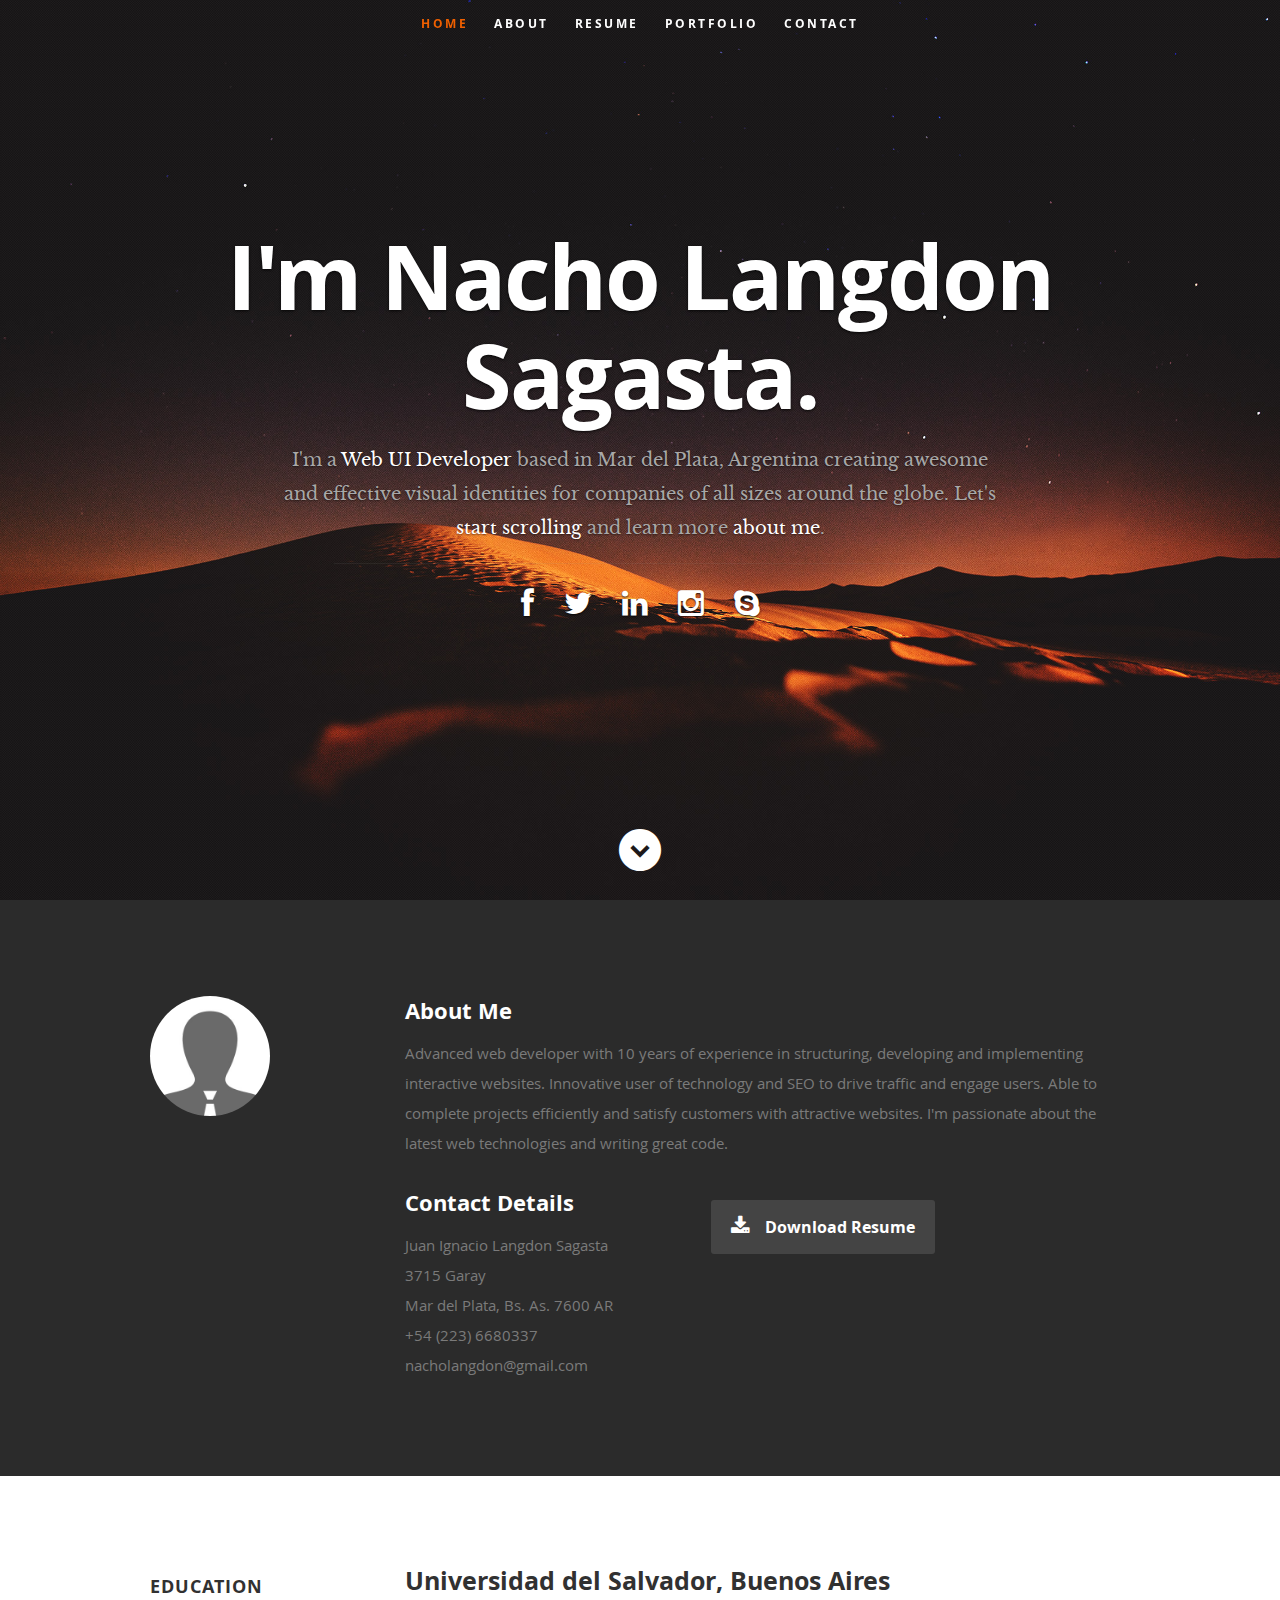
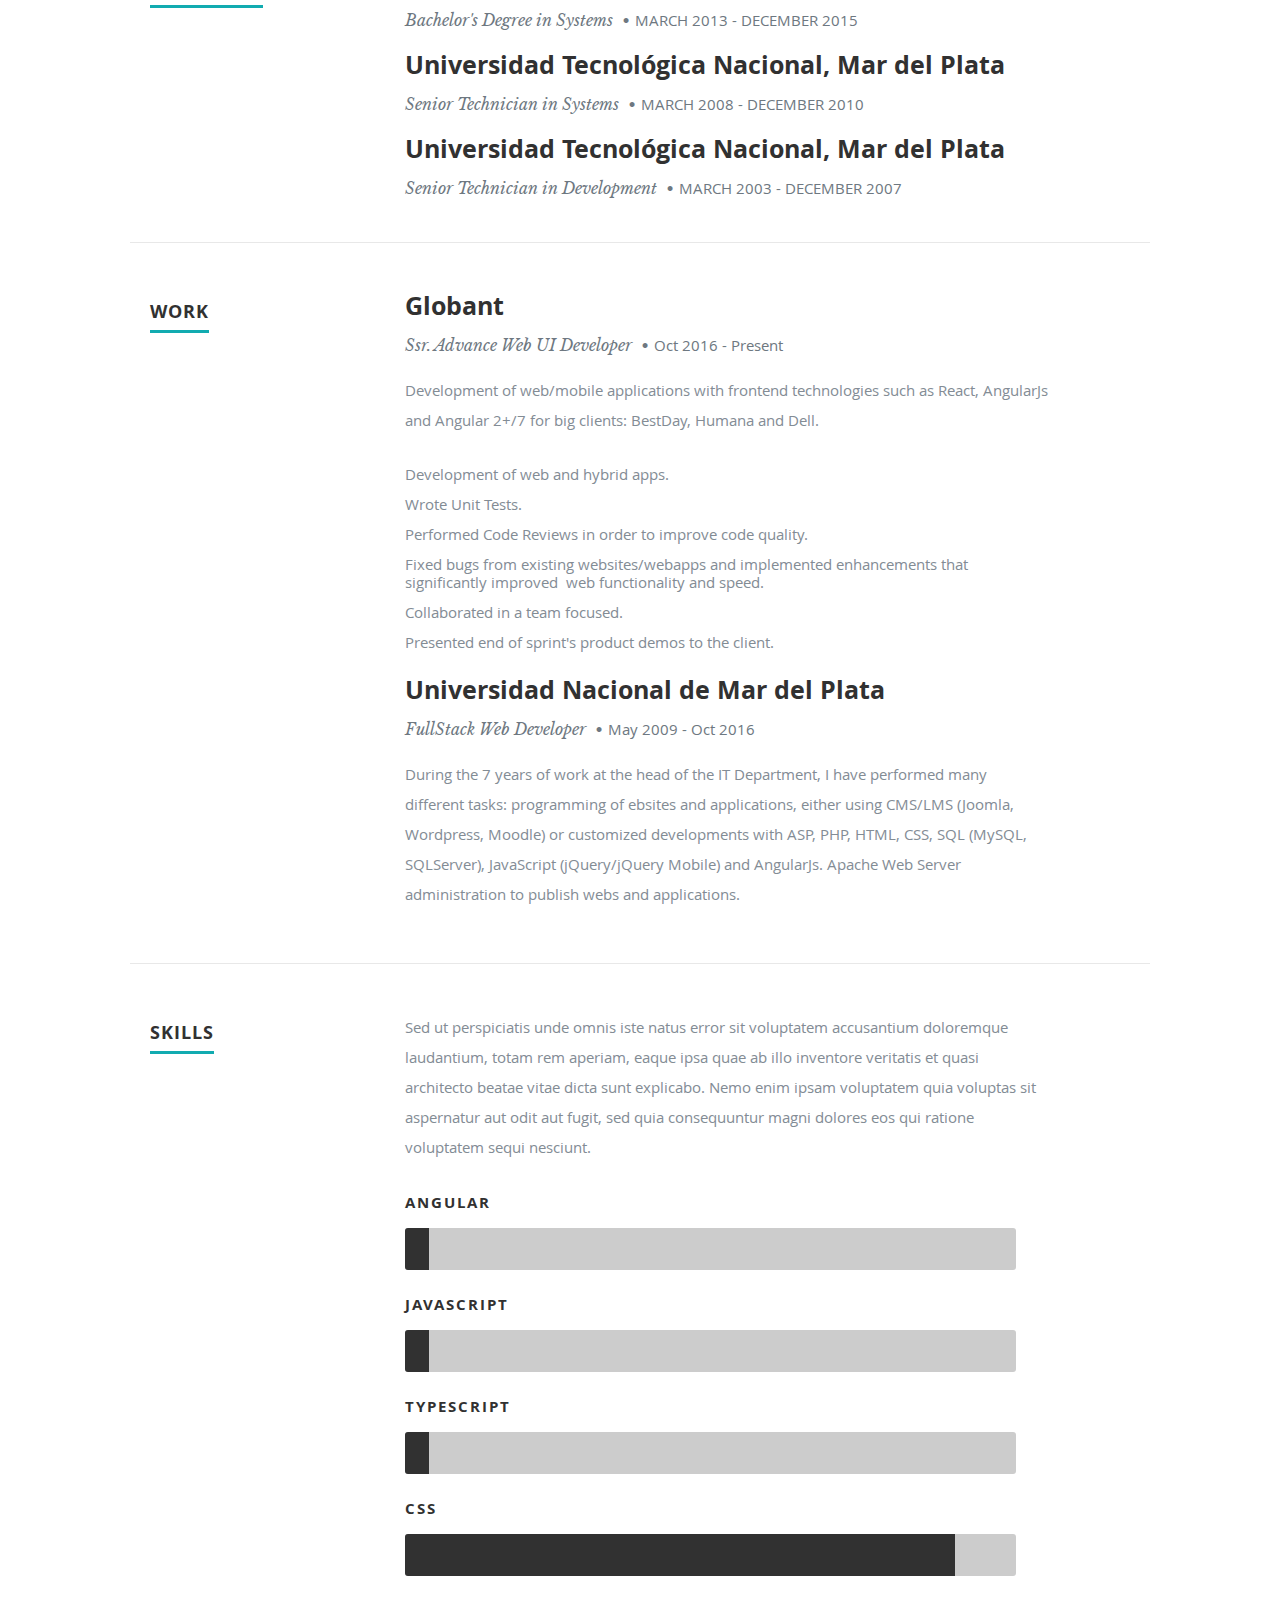
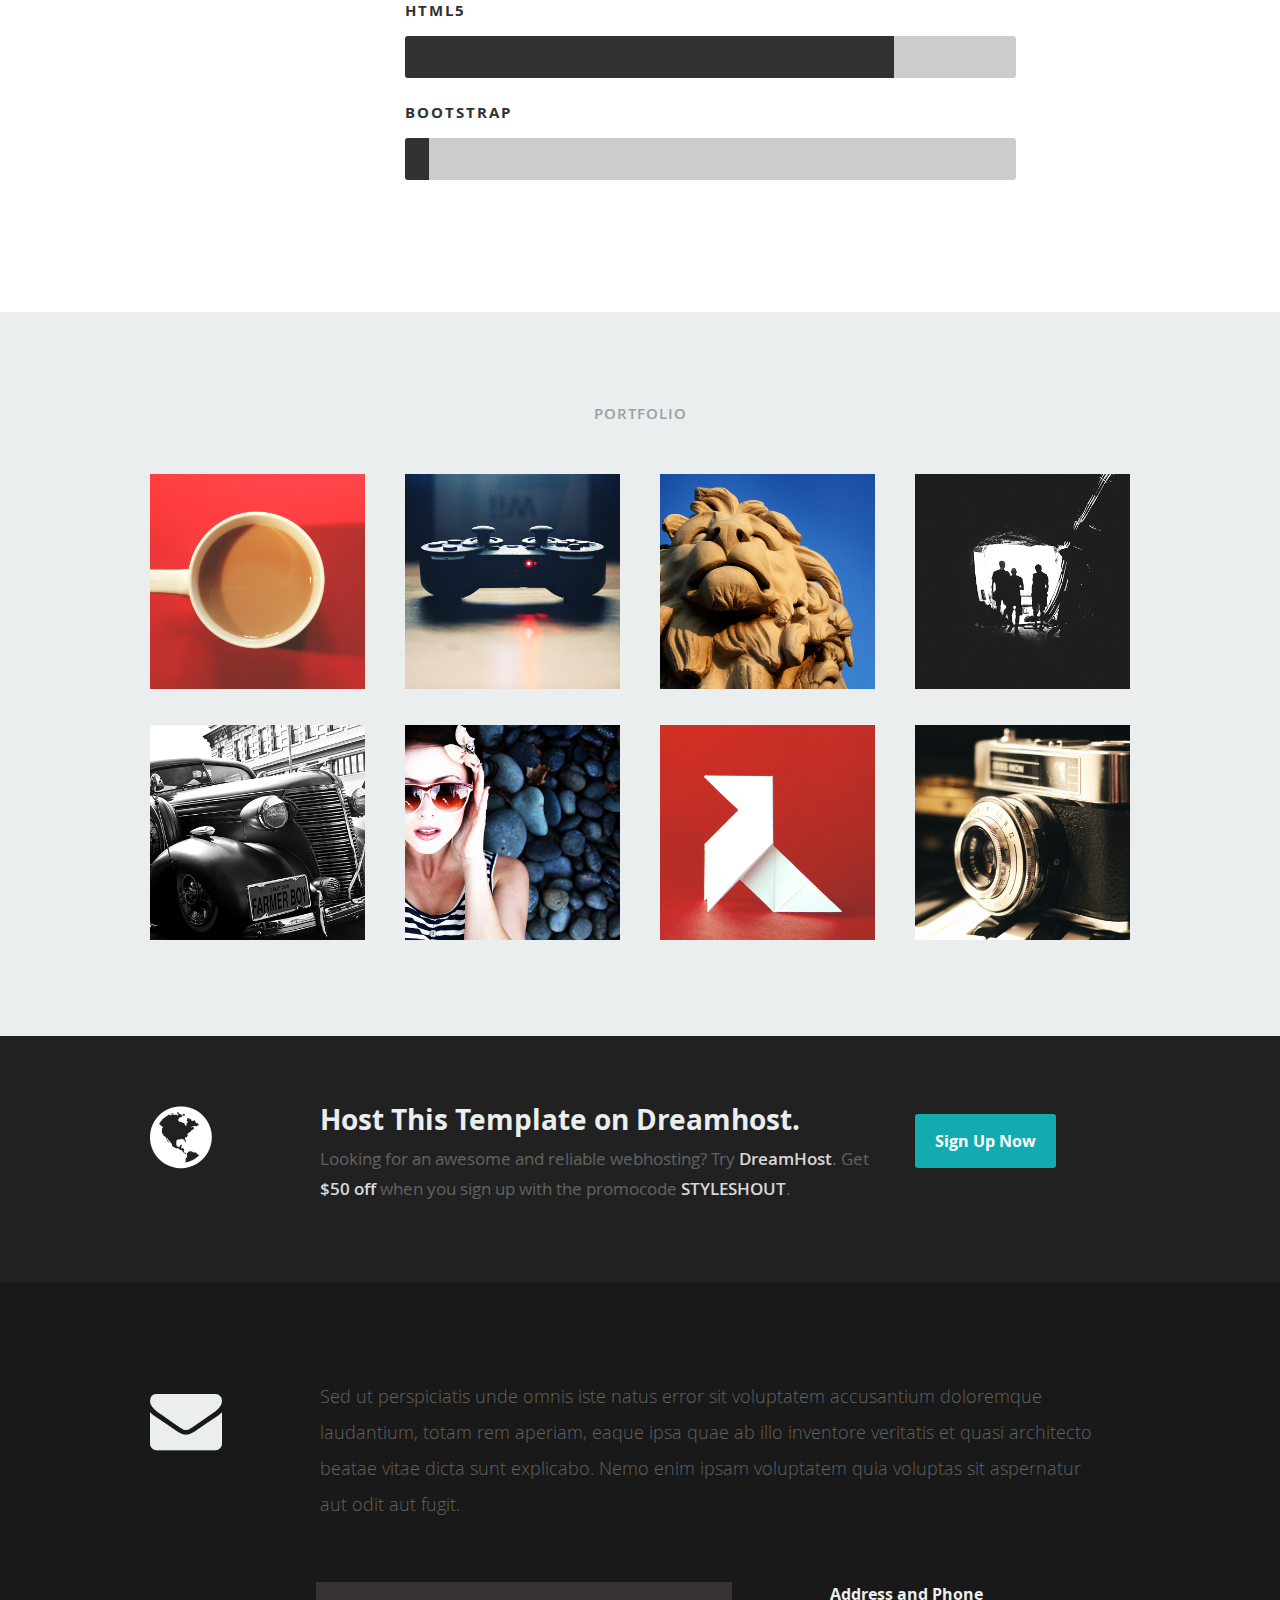
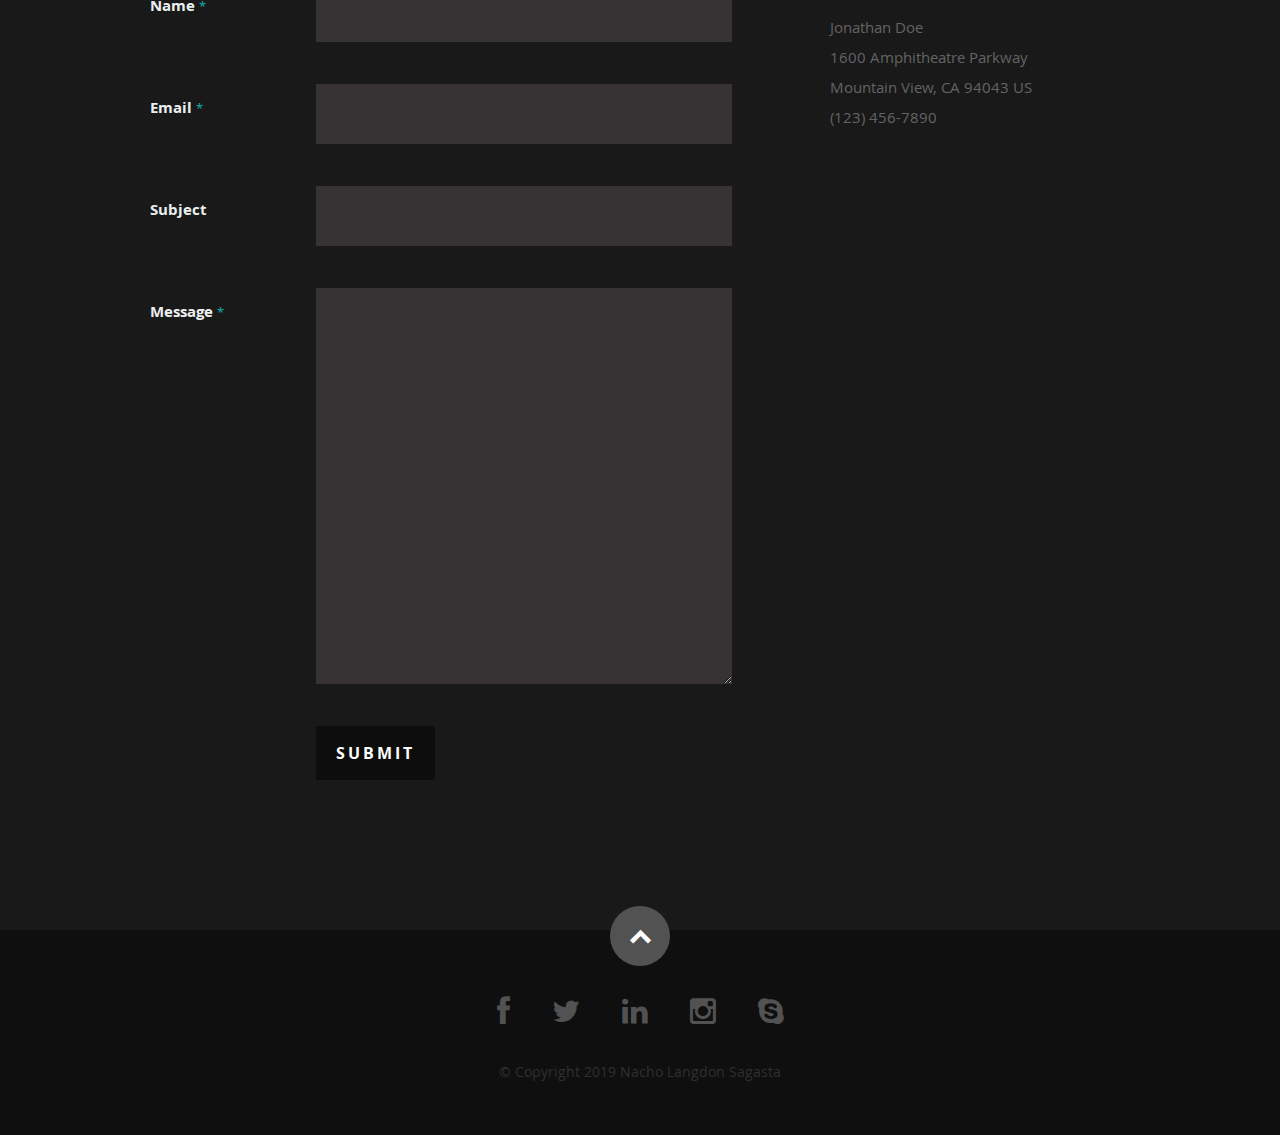
<file: index.html>
<!doctype html>
<html lang="en">

<head>
  <meta charset="utf-8">
  <title>Hi, I'm Nacho Langdon Sagasta and this is my personal portfolio</title>
  <base href="https://nacholangdon.github.io/angular-portfolio">  
  <meta name="viewport" content="width=device-width, initial-scale=1, maximum-scale=1">
  <meta name="description" content="Personal Portfolio">
  <meta name="author" content="Nacho Langdon Sagasta">
  <link rel="icon" type="image/x-icon" href="favicon.ico">
  <link rel="stylesheet" href="/assets/css/default.css">
  <link rel="stylesheet" href="/assets/css/layout.css">
  <link rel="stylesheet" href="/assets/css/media-queries.css">
  <link rel="stylesheet" href="/assets/css/magnific-popup.css">
  <script src="/assets/js/modernizr.js"></script>
<link rel="stylesheet" href="styles.3ff695c00d717f2d2a11.css"></head>

<body>
  <app-root></app-root>
<script type="text/javascript" src="runtime.ec2944dd8b20ec099bf3.js"></script><script type="text/javascript" src="polyfills.3bfd66addbd0d2814591.js"></script><script type="text/javascript" src="main.46e938f21adf60942031.js"></script></body>

  <!-- Java Script
  ================================================== -->
  <script src="http://ajax.googleapis.com/ajax/libs/jquery/1.10.2/jquery.min.js"></script>
  <script>window.jQuery || document.write('<script src="/assets/js/jquery-1.10.2.min.js"><\/script>')</script>
  <script type="text/javascript" src="/assets/js/jquery-migrate-1.2.1.min.js"></script>

  <script src="/assets/js/jquery.flexslider.js"></script>
  <script src="/assets/js/waypoints.js"></script>
  <script src="/assets/js/jquery.fittext.js"></script>
  <script src="/assets/js/magnific-popup.js"></script>
  <script src="/assets/js/init.js"></script>

</html>
</file>
<file: assets/css/default.css>
/*
=====================================================================
*   Ceevee v1.0 Default Stylesheet
*   url: styleshout.com
*   03-17-2014
=====================================================================

TOC:
a. Webfonts and Icon fonts
b. Reset
c. Default Styles
   1. Basic
   2. Typography
   3. Links
   4. Images
   5. Buttons
   6. Forms
d. Grid
e. Others
   1. Clearing
   2. Misc

=====================================================================  */

/* ------------------------------------------------------------------ */
/* a. Webfonts and Icon fonts
 ------------------------------------------------------------------ */

@import url("fonts.css");
@import url("../fontello/css/fontello.css");
@import url("../font-awesome/css/font-awesome.min.css");

/* ------------------------------------------------------------------
/* b. Reset
      Adapted from:
      Normalize.css - https://github.com/necolas/normalize.css/
      HTML5 Doctor Reset - html5doctor.com/html-5-reset-stylesheet/
/* ------------------------------------------------------------------ */

html, body, div, span, object, iframe,
h1, h2, h3, h4, h5, h6, p, blockquote, pre,
abbr, address, cite, code,
del, dfn, em, img, ins, kbd, q, samp,
small, strong, sub, sup, var,
b, i,
dl, dt, dd, ol, ul, li,
fieldset, form, label, legend,
table, caption, tbody, tfoot, thead, tr, th, td,
article, aside, canvas, details, figcaption, figure,
footer, header, hgroup, menu, nav, section, summary,
time, mark, audio, video {
   margin: 0;
   padding: 0;
   border: 0;
   outline: 0;
   font-size: 100%;
   vertical-align: baseline;
   background: transparent;
}

article,aside,details,figcaption,figure,
footer,header,hgroup,menu,nav,section {
   display: block;
}

audio,
canvas,
video {
   display: inline-block;
}

audio:not([controls]) {
   display: none;
   height: 0;
}

[hidden] { display: none; }

code, kbd, pre, samp {
   font-family: monospace, serif;
   font-size: 1em;
}

pre {
   white-space: pre;
   white-space: pre-wrap;
   word-wrap: break-word;
}

blockquote, q { quotes: &#8220 &#8220; }

blockquote:before, blockquote:after,
q:before, q:after {
   content: '';
   content: none;
}

ins {
   background-color: #ff9;
   color: #000;
   text-decoration: none;
}

mark {
   background-color: #A7F4F6;
   color: #555;
}

del { text-decoration: line-through; }

abbr[title], dfn[title] {
   border-bottom: 1px dotted;
   cursor: help;
}

table {
   border-collapse: collapse;
   border-spacing: 0;
}


/* ------------------------------------------------------------------ */
/* c. Default and Basic Styles
      Adapted from:
      Skeleton CSS Framework - http://www.getskeleton.com/
      Typeplate Typographic Starter Kit - http://typeplate.com/
/* ------------------------------------------------------------------ */

/*  1. Basic  ------------------------------------------------------- */

*,
*:before,
*:after {
   -moz-box-sizing: border-box;
   -webkit-box-sizing: border-box;
   box-sizing: border-box;
}

html {
   font-size: 62.5%;
   -webkit-font-smoothing: antialiased;
}

body {
   background: #fff;
   font-family: 'opensans-regular', sans-serif;
   font-weight: normal;
   font-size: 15px;
   line-height: 30px;
	color: #838C95;

   -webkit-font-smoothing: antialiased; /* Fix for webkit rendering */
	-webkit-text-size-adjust: 100%;
}

/*  2. Typography
       Vertical rhythm with leading derived from 6
--------------------------------------------------------------------- */

h1, h2, h3, h4, h5, h6 {
   color: #313131;
	font-family: 'opensans-bold', sans-serif;
   font-weight: normal;
}
h1 a, h2 a, h3 a, h4 a, h5 a, h6 a { font-weight: inherit; }
h1 { font-size: 38px; line-height: 42px; margin-bottom: 12px; letter-spacing: -1px; }
h2 { font-size: 28px; line-height: 36px; margin-bottom: 6px; }
h3 { font-size: 22px; line-height: 30px; margin-bottom: 12px; }
h4 { font-size: 20px; line-height: 30px; margin-bottom: 6px; }
h5 { font-size: 18px; line-height: 30px; }
h6 { font-size: 14px; line-height: 30px; }
.subheader { }

p { margin: 0 0 30px 0; }
p img { margin: 0; }
p.lead {
   font: 19px/36px 'opensans-light', sans-serif;
   margin-bottom: 18px;
}

/* for 'em' and 'strong' tags, font-size and line-height should be same with
the body tag due to rendering problems in some browsers */
em { font: 15px/30px 'opensans-italic', sans-serif; }
strong, b { font: 15px/30px 'opensans-bold', sans-serif; }
small { font-size: 11px; line-height: inherit; }

/*	Blockquotes */
blockquote {
   margin: 30px 0px;
   padding-left: 40px;
   position: relative;
}
blockquote:before {
   content: "\201C";
   opacity: 0.45;
   font-size: 80px;
   line-height: 0px;
   margin: 0;
   font-family: arial, sans-serif;

   position: absolute;
   top:  30px;
	left: 0;
}
blockquote p {
   font-family: 'librebaskerville-italic', serif;
   padding: 0;
   font-size: 18px;
   line-height: 36px;
}
blockquote cite {
   display: block;
   font-size: 12px;
   font-style: normal;
   line-height: 18px;
}
blockquote cite:before { content: "\2014 \0020"; }
blockquote cite a,
blockquote cite a:visited { color: #8B9798; border: none }

/* ---------------------------------------------------------------------
/*  Pull Quotes Markup
/*
    <aside class="pull-quote">
		<blockquote>
			<p></p>
		</blockquote>
	 </aside>
/*
/* --------------------------------------------------------------------- */
.pull-quote {
   position: relative;
	padding: 18px 30px 18px 0px;
}
.pull-quote:before,
.pull-quote:after {
	height: 1em;
	opacity: 0.45;
	position: absolute;
	font-size: 80px;
   font-family: Arial, Sans-Serif;
}
.pull-quote:before {
	content: "\201C";
	top:  33px;
	left: 0;
}
.pull-quote:after {
	content: '\201D';
	bottom: -33px;
	right: 0;
}
.pull-quote blockquote {
   margin: 0;
}
.pull-quote blockquote:before {
   content: none;
}

/* Abbreviations */
abbr {
   font-family: 'opensans-bold', sans-serif;
	font-variant: small-caps;
	text-transform: lowercase;
   letter-spacing: .5px;
	color: gray;
}
abbr:hover { cursor: help; }

/* drop cap */
.drop-cap:first-letter {
	float: left;
	margin: 0;
	padding: 14px 6px 0 0;
	font-size: 84px;
	font-family: /* Copperplate */ 'opensans-bold', sans-serif;
   line-height: 60px;
	text-indent: 0;
	background: transparent;
	color: inherit;
}

hr { border: solid #E3E3E3; border-width: 1px 0 0; clear: both; margin: 11px 0 30px; height: 0; }


/*  3. Links  ------------------------------------------------------- */

a, a:visited {
   text-decoration: none;
   outline: 0;
   color: #11ABB0;

   -webkit-transition: color .3s ease-in-out;
   -moz-transition: color .3s ease-in-out;
   -o-transition: color .3s ease-in-out;
   transition: color .3s ease-in-out;
}
a:hover, a:focus { color: #313131; }
p a, p a:visited { line-height: inherit; }


/*  4. List  --------------------------------------------------------- */

ul, ol { margin-bottom: 24px; margin-top: 12px; }
ul { list-style: none outside; }
ol { list-style: decimal; }
ol, ul.square, ul.circle, ul.disc { margin-left: 30px; }
ul.square { list-style: square outside; }
ul.circle { list-style: circle outside; }
ul.disc { list-style: disc outside; }
ul ul, ul ol,
ol ol, ol ul { margin: 6px 0 6px 30px; }
ul ul li, ul ol li,
ol ol li, ol ul li { margin-bottom: 6px; }
li { line-height: 18px; margin-bottom: 12px; }
ul.large li { }
li p { }

/* ---------------------------------------------------------------------
/*  Stats Tab Markup

    <ul class="stats-tabs">
		<li><a href="#">[value]<b>[name]</b></a></li>
	 </ul>

    Extend this object into your markup.
/*
/* --------------------------------------------------------------------- */
.stats-tabs {
   padding: 0;
   margin: 24px 0;
}
.stats-tabs li {
	display: inline-block;
	margin: 0 10px 18px 0;
	padding: 0 10px 0 0;
	border-right: 1px solid #ccc;
}
.stats-tabs li:last-child {
	margin: 0;
	padding: 0;
	border: none;
}
.stats-tabs li a {
	display: inline-block;
	font-size: 22px;
	font-family: 'opensans-bold', sans-serif;
   border: none;
   color: #313131;
}
.stats-tabs li a:hover {
   color:#11ABB0;
}
.stats-tabs li a b {
	display: block;
	margin: 6px 0 0 0;
	font-size: 13px;
	font-family: 'opensans-regular', sans-serif;
   color: #8B9798;
}

/* definition list */
dl { margin: 12px 0; }
dt { margin: 0; color:#11ABB0; }
dd { margin: 0 0 0 20px; }

/* Lining Definition Style Markup */
.lining dt,
.lining dd {
	display: inline;
	margin: 0;
}
.lining dt + dt:before,
.lining dd + dt:before {
	content: "\A";
	white-space: pre;
}
.lining dd + dd:before {
	content: ", ";
}
.lining dd:before {
	content: ": ";
	margin-left: -0.2em;
}

/* Dictionary Definition Style Markup */
.dictionary-style dt {
	display: inline;
	counter-reset: definitions;
}
.dictionary-style dt + dt:before {
	content: ", ";
	margin-left: -0.2em;
}
.dictionary-style dd {
	display: block;
	counter-increment: definitions;
}
.dictionary-style dd:before {
	content: counter(definitions, decimal) ". ";
}

/* Pagination */
.pagination {
   margin: 36px auto;
   text-align: center;
}
.pagination ul li {
   display: inline-block;
   margin: 0;
   padding: 0;
}
.pagination .page-numbers {
   font: 15px/18px 'opensans-bold', sans-serif;
   display: inline-block;
   padding: 6px 10px;
   margin-right: 3px;
   margin-bottom: 6px;
	color: #6E757C;
	background-color: #E6E8EB;

	-webkit-transition: all 200ms ease-in-out;
	-moz-transition: all 200ms ease-in-out;
	-o-transition: all 200ms ease-in-out;
	-ms-transition: all 200ms ease-in-out;
	transition: all 200ms ease-in-out;

   -moz-border-radius: 3px;
   -webkit-border-radius: 3px;
   -khtml-border-radius: 3px;
	border-radius: 3px;
}
.pagination .page-numbers:hover {
   background: #838A91;
   color: #fff;
}
.pagination .current,
.pagination .current:hover {
   background-color: #11ABB0;
   color: #fff;
}
.pagination .inactive,
.pagination .inactive:hover {
   background-color: #E6E8EB;
	color: #A9ADB2;
}
.pagination .prev, .pagination .next {}

/*  5. Images  --------------------------------------------------------- */

img {
   max-width: 100%;
   height: auto;
}
img.pull-right { margin: 12px 0px 0px 18px; }
img.pull-left { margin: 12px 18px 0px 0px; }

/*  6. Buttons  --------------------------------------------------------- */

.button,
.button:visited,
button,
input[type="submit"],
input[type="reset"],
input[type="button"] {
   font: 16px/30px 'opensans-bold', sans-serif;
   background: #11ABB0;
   display: inline-block;
	text-decoration: none;
   letter-spacing: 0;
   color: #fff;
	padding: 12px 20px;
	margin-bottom: 18px;
   border: none;
   cursor: pointer;
   height: auto;

   -webkit-transition: all .2s ease-in-out;
	-moz-transition: all .2s ease-in-out;
	-o-transition: all .2s ease-in-out;
	-ms-transition: all .2s ease-in-out;
	transition: all .2s ease-in-out;

   -moz-border-radius: 3px;
   -webkit-border-radius: 3px;
   -khtml-border-radius: 3px;
   border-radius: 3px;
}

.button:hover,
button:hover,
input[type="submit"]:hover,
input[type="reset"]:hover,
input[type="button"]:hover {
   background: #3d4145;
   color: #fff;
}

.button:active,
button:active,
input[type="submit"]:active,
input[type="reset"]:active,
input[type="button"]:active {
   background: #3d4145;
   color: #fff;
}

.button.full-width,
button.full-width,
input[type="submit"].full-width,
input[type="reset"].full-width,
input[type="button"].full-width {
	width: 100%;
	padding-left: 0 !important;
	padding-right: 0 !important;
	text-align: center;
}

/* Fix for odd Mozilla border & padding issues */
button::-moz-focus-inner,
input::-moz-focus-inner {
    border: 0;
    padding: 0;
}


/*  7. Forms  --------------------------------------------------------- */

form { margin-bottom: 24px; }
fieldset { margin-bottom: 24px; }

input[type="text"],
input[type="password"],
input[type="email"],
textarea,
select {
   display: block;
   padding: 18px 15px;
   margin: 0 0 24px 0;
   border: 0;
   outline: none;
   vertical-align: middle;
   min-width: 225px;
	max-width: 100%;
   font-size: 15px;
   line-height: 24px;
	color: #647373;
	background: #D3D9D9;

}

/* select { padding: 0;
   width: 220px;
   } */

input[type="text"]:focus,
input[type="password"]:focus,
input[type="email"]:focus,
textarea:focus {
   color: #B3B7BC;
	background-color: #3d4145;
}

textarea { min-height: 220px; }

label,
legend {
   font: 16px/24px 'opensans-bold', sans-serif;
	margin: 12px 0;
   color: #3d4145;
   display: block;
}
label span,
legend span {
	color: #8B9798;
   font: 14px/24px 'opensans-regular', sans-serif;
}

input[type="checkbox"],
input[type="radio"] {
    font-size: 15px;
    color: #737373;
}

input[type="checkbox"] { display: inline; }

/* ------------------------------------------------------------------ */
/* d. Grid
---------------------------------------------------------------------
   gutter = 40px.
/* ------------------------------------------------------------------ */

/* default
--------------------------------------------------------------- */
.row {
   width: 96%;
   max-width: 1020px;
   margin: 0 auto;
}
/* fixed width for IE8 */
.ie .row { width: 1000px ; }

.narrow .row { max-width: 980px; }

.row .row { width: auto; max-width: none; margin: 0 -20px; }

/* row clearing */
.row:before,
.row:after {
    content: " ";
    display: table;
}
.row:after {
    clear: both;
}

.column, .columns {
   position: relative;
   padding: 0 20px;
   min-height: 1px;
   float: left;
}
.column.centered, .columns.centered  {
    float: none;
    margin: 0 auto;
}

/* removed gutters */
.row.collapsed > .column,
.row.collapsed > .columns,
.column.collapsed, .columns.collapsed  { padding: 0; }

[class*="column"] + [class*="column"]:last-child { float: right; }
[class*="column"] + [class*="column"].end { float: right; }

/* column widths */
.row .one         { width: 8.33333%; }
.row .two         { width: 16.66667%; }
.row .three       { width: 25%; }
.row .four        { width: 33.33333%; }
.row .five        { width: 41.66667%; }
.row .six         { width: 50%; }
.row .seven       { width: 58.33333%; }
.row .eight       { width: 66.66667%; }
.row .nine        { width: 75%; }
.row .ten         { width: 83.33333%; }
.row .eleven      { width: 91.66667%; }
.row .twelve      { width: 100%; }

/* Offsets */
.row .offset-1    { margin-left: 8.33333%; }
.row .offset-2    { margin-left: 16.66667%; }
.row .offset-3    { margin-left: 25%; }
.row .offset-4    { margin-left: 33.33333%; }
.row .offset-5    { margin-left: 41.66667%; }
.row .offset-6    { margin-left: 50%; }
.row .offset-7    { margin-left: 58.33333%; }
.row .offset-8    { margin-left: 66.66667%; }
.row .offset-9    { margin-left: 75%; }
.row .offset-10   { margin-left: 83.33333%; }
.row .offset-11   { margin-left: 91.66667%; }

/* Push/Pull */
.row .push-1      { left: 8.33333%; }
.row .pull-1      { right: 8.33333%; }
.row .push-2      { left: 16.66667%; 	}
.row .pull-2      { right: 16.66667%; }
.row .push-3      { left: 25%; }
.row .pull-3      { right: 25%;	}
.row .push-4      { left: 33.33333%; }
.row .pull-4      { right: 33.33333%; }
.row .push-5      { left: 41.66667%; }
.row .pull-5      { right: 41.66667%; }
.row .push-6      { left: 50%; }
.row .pull-6      { right: 50%; }
.row .push-7      { left: 58.33333%; }
.row .pull-7      { right: 58.33333%; }
.row .push-8      { left: 66.66667%; 	}
.row .pull-8      { right: 66.66667%; }
.row .push-9      { left: 75%; }
.row .pull-9      { right: 75%; }
.row .push-10     { left: 83.33333%; }
.row .pull-10     { right: 83.33333%; }
.row .push-11     { left: 91.66667%; }
.row .pull-11     { right: 91.66667%; }

/* block grids
--------------------------------------------------------------------- */
.bgrid-sixths [class*="column"]   { width: 16.66667%; }
.bgrid-quarters [class*="column"] { width: 25%; }
.bgrid-thirds [class*="column"]   { width: 33.33333%; }
.bgrid-halves [class*="column"]   { width: 50%; }

[class*="bgrid"] [class*="column"] + [class*="column"]:last-child { float: left; }

/* Left clearing for block grid columns - columns that changes width in
different screen sizes. Allows columns with different heights to align
properly.
--------------------------------------------------------------------- */
.first { clear: left; }   /* first column in default screen */
.s-first { clear: none; } /* first column in smaller screens */

/* smaller screens
--------------------------------------------------------------- */
@media only screen and (max-width: 900px) {

   /* block grids on small screens */
   .s-bgrid-sixths [class*="column"]   { width: 16.66667%; }
   .s-bgrid-quarters [class*="column"] { width: 25%; }
   .s-bgrid-thirds [class*="column"]   { width: 33.33333%; }
   .s-bgrid-halves [class*="column"]   { width: 50%; }

   /* block grids left clearing */
   .first { clear: none; }
   .s-first { clear: left; }

}

/* mobile wide/smaller tablets
--------------------------------------------------------------- */
@media only screen and (max-width: 767px) {

   .row {
	   width: 460px;
	   margin: 0 auto;
      padding: 0;
	}
   .column, .columns {
	   width: auto !important;
	   float: none;
	   margin-left: 0;
	   margin-right: 0;
      padding: 0 30px;
   }
   .row .row { width: auto; max-width: none; margin: 0 -30px; }

   [class*="column"] + [class*="column"]:last-child { float: none; }
   [class*="bgrid"] [class*="column"] + [class*="column"]:last-child { float: none; }

   /* Offsets */
   .row .offset-1    { margin-left: 0%; }
   .row .offset-2    { margin-left: 0%; }
   .row .offset-3    { margin-left: 0%; }
   .row .offset-4    { margin-left: 0%; }
   .row .offset-5    { margin-left: 0%; }
   .row .offset-6    { margin-left: 0%; }
   .row .offset-7    { margin-left: 0%; }
   .row .offset-8    { margin-left: 0%; }
   .row .offset-9    { margin-left: 0%; }
   .row .offset-10   { margin-left: 0%; }
   .row .offset-11   { margin-left: 0%; }
}

/* mobile narrow
--------------------------------------------------------------- */
@media only screen and (max-width: 460px) {

   .row { width: auto; }

}

/* larger screens
--------------------------------------------------------------- */
@media screen and (min-width: 1200px) {

   .wide .row { max-width: 1180px; }

}

/* ------------------------------------------------------------------ */
/* e. Others
/* ------------------------------------------------------------------ */

/*  1. Clearing
    (http://nicolasgallagher.com/micro-clearfix-hack/
--------------------------------------------------------------------- */

.cf:before,
.cf:after {
    content: " ";
    display: table;
}
.cf:after {
    clear: both;
}

/*  2. Misc -------------------------------------------------------- */

.remove-bottom { margin-bottom: 0 !important; }
.half-bottom { margin-bottom: 12px !important; }
.add-bottom { margin-bottom: 24px !important; }
.no-border { border: none; }

.text-center  { text-align: center !important; }
.text-left    { text-align: left !important; }
.text-right   { text-align: right !important; }
.pull-left    { float: left !important; }
.pull-right   { float: right !important; }
.align-center {
	margin-left: auto !important;
	margin-right: auto !important;
	text-align: center !important;
}
</file>
<file: assets/css/layout.css>
/*
=====================================================================
*   Ceevee v1.0 Layout Stylesheet
*   url: styleshout.com
*   03-18-2014
=====================================================================

   TOC:
   a. General Styles
   b. Header Styles
   c. About Section
   d. Resume Section
   e. Portfolio Section
   f. Call To Action Section
   g. Testimonials Section
   h. Contact Section
   i. Footer

===================================================================== */

/* ------------------------------------------------------------------ */
/* a. General Styles
/* ------------------------------------------------------------------ */

body { background: #0f0f0f; }

/* ------------------------------------------------------------------ */
/* b. Header Styles
/* ------------------------------------------------------------------ */

header {
   position: relative;
   height: 800px;
   min-height: 500px;
   width: 100%;
   background: #161415 url(../images/header-background.jpg) no-repeat top center;
   background-size: cover !important;
	-webkit-background-size: cover !important;
   text-align: center;
   overflow: hidden;
}

/* vertically center banner section */
header:before {
   content: '';
   display: inline-block;
   vertical-align: middle;
   height: 100%;
}
header .banner {
   display: inline-block;
   vertical-align: middle;
   margin: 0 auto;
   width: 85%;
   padding-bottom: 30px;s
   text-align: center;
}

header .banner-text { width: 100%; }
header .banner-text h1 {
   font: 90px/1.1em 'opensans-bold', sans-serif;
   color: #fff;
   letter-spacing: -2px;
   margin: 0 auto 18px auto;
   text-shadow: 0px 1px 3px rgba(0, 0, 0, .8);
}
header .banner-text h3 {
   font: 18px/1.9em 'librebaskerville-regular', serif;
   color: #A8A8A8;
   margin: 0 auto;
   width: 70%;
   text-shadow: 0px 1px 2px rgba(0, 0, 0, .5);
}
header .banner-text h3 span,
header .banner-text h3 a {
   color: #fff;
}
header .banner-text hr {
   width: 60%;
   margin: 18px auto 24px auto;
   border-color: #2F2D2E;
   border-color: rgba(150, 150, 150, .1);
}

/* header social links */
header .social {
   margin: 24px 0;
   padding: 0;
   font-size: 30px;
   text-shadow: 0px 1px 2px rgba(0, 0, 0, .8);
}
header .social li {
   display: inline-block;
   margin: 0 15px;
   padding: 0;
}
header .social li a { color: #fff; }
header .social li a:hover { color: #11ABB0; }

/* scrolldown link */
header .scrolldown a {
   position: absolute;
   bottom: 30px;
   left: 50%;
   margin-left: -29px;
   color: #fff;
   display: block;
   height: 42px;
   width: 42px;
   font-size: 42px;
   line-height: 42px;
   color: #fff;
   border-radius: 100%;

   -webkit-transition: all .3s ease-in-out;
   -moz-transition: all .3s ease-in-out;
   -o-transition: all .3s ease-in-out;
   transition: all .3s ease-in-out;
}
header .scrolldown a:hover { color: #11ABB0; }

/* primary navigation
--------------------------------------------------------------------- */
#nav-wrap ul, #nav-wrap li, #nav-wrap a {
	 margin: 0;
	 padding: 0;
	 border: none;
	 outline: none;
}

/* nav-wrap */
#nav-wrap {
   font: 12px 'opensans-bold', sans-serif;
   width: 100%;
   text-transform: uppercase;
   letter-spacing: 2.5px;
   margin: 0 auto;
   z-index: 100;
   position: fixed;
   left: 0;
   top: 0;
}
.opaque { background-color: #333; }

/* hide toggle button */
#nav-wrap > a.mobile-btn { display: none; }

ul#nav {
   min-height: 48px;
   width: auto;

   /* center align the menu */
   text-align: center;
}
ul#nav li {
   position: relative;
   list-style: none;
   height: 48px;
   display: inline-block;
}

/* Links */
ul#nav li a {

/* 8px padding top + 8px padding bottom + 32px line-height = 48px */

   display: inline-block;
   padding: 8px 13px;
   line-height: 32px;
	text-decoration: none;
   text-align: left;
   color: #fff;

	-webkit-transition: color .2s ease-in-out;
	-moz-transition: color .2s ease-in-out;
	-o-transition: color .2s ease-in-out;
	-ms-transition: color .2s ease-in-out;
	transition: color .2s ease-in-out;
}

ul#nav li a:active { background-color: transparent !important; }
ul#nav li.current a { color: #F06000; }


/* ------------------------------------------------------------------ */
/* c. About Section
/* ------------------------------------------------------------------ */

#about {
   background: #2B2B2B;
   padding-top: 96px;
   padding-bottom: 66px;
   overflow: hidden;
}

#about a, #about a:visited  { color: #fff; }
#about a:hover, #about a:focus { color: #11ABB0; }

#about h2 {
   font: 22px/30px 'opensans-bold', sans-serif;
   color: #fff;
   margin-bottom: 12px;
}
#about p {
   line-height: 30px;
   color: #7A7A7A;
}
#about .profile-pic {
   position: relative;
   width: 120px;
   height: 120px;
   border-radius: 100%;
}
#about .contact-details { width: 41.66667%; }
#about .download {
   width: 58.33333%;
   padding-top: 6px;
}
#about .main-col { padding-right: 5%; }
#about .download .button {
   margin-top: 6px;
   background: #444;
}
#about .download .button:hover {
   background: #fff;
   color: #2B2B2B;
}
#about .download .button i {
   margin-right: 15px;
   font-size: 20px;
}


/* ------------------------------------------------------------------ */
/* d. Resume Section
/* ------------------------------------------------------------------ */

#resume {
   background: #fff;
   padding-top: 90px;
   padding-bottom: 72px;
   overflow: hidden;
}

#resume a, #resume a:visited  { color: #11ABB0; }
#resume a:hover, #resume a:focus { color: #313131; }

#resume h1 {
   font: 18px/24px 'opensans-bold', sans-serif;
   text-transform: uppercase;
   letter-spacing: 1px;
}
#resume h1 span {
   border-bottom: 3px solid #11ABB0;
   padding-bottom: 6px;
}
#resume h3 {
   font: 25px/30px 'opensans-bold', sans-serif;
}

#resume .header-col { padding-top: 9px; }
#resume .main-col { padding-right: 10%; }

.education, .work {
   margin-bottom: 48px;
   padding-bottom: 24px;
   border-bottom: 1px solid #E8E8E8;
}
#resume .info {
   font: 16px/24px 'librebaskerville-italic', serif;
   color: #6E7881;
   margin-bottom: 18px;
   margin-top: 9px;
}
#resume .info span {
   margin-right: 5px;
   margin-left: 5px;
}
#resume .date {
   font: 15px/24px 'opensans-regular', sans-serif;
   margin-top: 6px;
}

/*----------------------------------------------*/
/*	Skill Bars
/*----------------------------------------------*/

.bars {
	width: 95%;
	float: left;
	padding: 0;
	text-align: left;
}
.bars .skills {
  	margin-top: 36px;
   list-style: none;
}
.bars li {
   position: relative;
  	margin-bottom: 60px;
  	background: #ccc;
  	height: 42px;
  	border-radius: 3px;
}
.bars li em {
	font: 15px 'opensans-bold', sans-serif;
   color: #313131;
	text-transform: uppercase;
   letter-spacing: 2px;
	font-weight: normal;
   position: relative;
	top: -36px;
}
.bar-expand {
   position: absolute;
   left: 0;
   top: 0;

   margin: 0;
   padding-right: 24px;
  	background: #313131;
   display: inline-block;
  	height: 42px;
   line-height: 42px;
   border-radius: 3px 0 0 3px;
}

.photoshop {
  	width: 60%;
  	-moz-animation: photoshop 2s ease;
  	-webkit-animation: photoshop 2s ease;
}
.illustrator {
  	width: 55%;
  	-moz-animation: illustrator 2s ease;
  	-webkit-animation: illustrator 2s ease;
}
.wordpress {
  	width: 50%;
  	-moz-animation: wordpress 2s ease;
  	-webkit-animation: wordpress 2s ease;
}
.css {
  	width: 90%;
  	-moz-animation: css 2s ease;
  	-webkit-animation: css 2s ease;
}
.html5 {
  	width: 80%;
  	-moz-animation: html5 2s ease;
  	-webkit-animation: html5 2s ease;
}
.jquery {
  	width: 50%;
  	-moz-animation: jquery 2s ease;
  	-webkit-animation: jquery 2s ease;
}

@-moz-keyframes photoshop {
  0%   { width: 0px;  }
  100% { width: 60%;  }
}
@-moz-keyframes illustrator {
  0%   { width: 0px;  }
  100% { width: 55%;  }
}
@-moz-keyframes wordpress {
  0%   { width: 0px;  }
  100% { width: 50%;  }
}
@-moz-keyframes css {
  0%   { width: 0px;  }
  100% { width: 90%;  }
}
@-moz-keyframes html5 {
  0%   { width: 0px;  }
  100% { width: 80%;  }
}
@-moz-keyframes jquery {
  0%   { width: 0px;  }
  100% { width: 50%;  }
}

@-webkit-keyframes photoshop {
  0%   { width: 0px;  }
  100% { width: 60%;  }
}
@-webkit-keyframes illustrator {
  0%   { width: 0px;  }
  100% { width: 55%;  }
}
@-webkit-keyframes wordpress {
  0%   { width: 0px;  }
  100% { width: 50%;  }
}
@-webkit-keyframes css {
  0%   { width: 0px;  }
  100% { width: 90%;  }
}
@-webkit-keyframes html5 {
  0%   { width: 0px;  }
  100% { width: 80%;  }
}
@-webkit-keyframes jquery {
  0%   { width: 0px;  }
  100% { width: 50%;  }
}

/* ------------------------------------------------------------------ */
/* e. Portfolio Section
/* ------------------------------------------------------------------ */

#portfolio {
   background: #ebeeee;
   padding-top: 90px;
   padding-bottom: 60px;
}
#portfolio h1 {
   font: 15px/24px 'opensans-semibold', sans-serif;
   text-transform: uppercase;
   letter-spacing: 1px;
   text-align: center;
   margin-bottom: 48px;
   color: #95A3A3;
}

/* Portfolio Content */
#portfolio-wrapper .columns { margin-bottom: 36px; }
.portfolio-item .item-wrap {
   background: #fff;
   overflow: hidden;
   position: relative;

   -webkit-transition: all 0.3s ease-in-out;
	-moz-transition: all 0.3s ease-in-out;
	-o-transition: all 0.3s ease-in-out;
	-ms-transition: all 0.3s ease-in-out;
	transition: all 0.3s ease-in-out;
}
.portfolio-item .item-wrap a {
   display: block;
   cursor: pointer;
}

/* overlay */
.portfolio-item .item-wrap .overlay {
   position: absolute;
   left: 0;
   top: 0;
   width: 100%;
   height: 100%;

	opacity: 0;
	-moz-opacity: 0;
	filter:alpha(opacity=0);

   -webkit-transition: opacity 0.3s ease-in-out;
	-moz-transition: opacity 0.3s ease-in-out;
	-o-transition: opacity 0.3s ease-in-out;
	transition: opacity 0.3s ease-in-out;

   background: url(../images/overlay-bg.png) repeat;
}
.portfolio-item .item-wrap .link-icon {
   display: block;
   color: #fff;
   height: 30px;
   width: 30px;
   font-size: 18px;
   line-height: 30px;
   text-align: center;

   opacity: 0;
	-moz-opacity: 0;
	filter:alpha(opacity=0);

   -webkit-transition: opacity 0.3s ease-in-out;
	-moz-transition: opacity 0.3s ease-in-out;
	-o-transition: opacity 0.3s ease-in-out;
	transition: opacity 0.3s ease-in-out;

   position: absolute;
   top: 50%;
   left: 50%;
   margin-left: -15px;
   margin-top: -15px;
}
.portfolio-item .item-wrap img {
   vertical-align: bottom;
}
.portfolio-item .portfolio-item-meta { padding: 18px }
.portfolio-item .portfolio-item-meta h5 {
   font: 14px/21px 'opensans-bold', sans-serif;
   color: #fff;
}
.portfolio-item .portfolio-item-meta p {
   font: 12px/18px 'opensans-light', sans-serif;
   color: #c6c7c7;
   margin-bottom: 0;
}

/* on hover */
.portfolio-item:hover .overlay {
	opacity: 1;
	-moz-opacity: 1;
	filter:alpha(opacity=100);
}
.portfolio-item:hover .link-icon {
   opacity: 1;
	-moz-opacity: 1;
	filter:alpha(opacity=100);
}

/* popup modal */
.popup-modal {
	max-width: 550px;
	background: #fff;
	position: relative;
	margin: 0 auto;
}
.popup-modal .description-box { padding: 12px 36px 18px 36px; }
.popup-modal .description-box h4 {
   font: 15px/24px 'opensans-bold', sans-serif;
	margin-bottom: 12px;
   color: #111;
}
.popup-modal .description-box p {
	font: 14px/24px 'opensans-regular', sans-serif;
   color: #A1A1A1;
   margin-bottom: 12px;
}
.popup-modal .description-box .categories {
   font: 11px/21px 'opensans-light', sans-serif;
   color: #A1A1A1;
   text-transform: uppercase;
   letter-spacing: 2px;
   display: block;
   text-align: left;
}
.popup-modal .description-box .categories i {
   margin-right: 8px;
}
.popup-modal .link-box {
   padding: 18px 36px;
   background: #111;
   text-align: left;
}
.popup-modal .link-box a {
   color: #fff;
	font: 11px/21px 'opensans-bold', sans-serif;
	text-transform: uppercase;
   letter-spacing: 3px;
   cursor: pointer;
}
.popup-modal a:hover {	color: #00CCCC; }
.popup-modal a.popup-modal-dismiss { margin-left: 24px; }


/* fadein/fadeout effect for modal popup
/* ------------------------------------------------------------------ */

/* content at start */
.mfp-fade.mfp-wrap .mfp-content .popup-modal {
   opacity: 0;
   -webkit-transition: all 200ms ease-in-out;
	-moz-transition: all 200ms ease-in-out;
	-o-transition: all 200ms ease-in-out;
	-ms-transition: all 200ms ease-in-out;
   transition: all 200ms ease-in-out;
}
/* content fadein */
.mfp-fade.mfp-wrap.mfp-ready .mfp-content .popup-modal {
   opacity: 1;
}
/* content fadeout */
.mfp-fade.mfp-wrap.mfp-removing .mfp-content .popup-modal {
   opacity: 0;
}

/* ------------------------------------------------------------------ */
/* f. Call To Action Section
/* ------------------------------------------------------------------ */

#call-to-action {
   background: #212121;
   padding-top: 66px;
   padding-bottom: 48px;
}
#call-to-action h1 {
   font: 18px/24px 'opensans-bold', sans-serif;
   text-transform: uppercase;
   letter-spacing: 3px;
   color: #fff;
}
#call-to-action h1 span { display: none; }
#call-to-action .header-col h1:before {
   font-family: 'FontAwesome';
   content: "\f0ac";
	padding-right: 10px;
	font-size: 72px;
   line-height: 72px;
   text-align: left;
   float: left;
   color: #fff;
}
#call-to-action .action {
   margin-top: 12px;
}
#call-to-action h2 {
   font: 28px/36px 'opensans-bold', sans-serif;
   color: #EBEEEE;
   margin-bottom: 6px;
}
#call-to-action h2 a {
   color: inherit;
}
#call-to-action p {
   color: #636363;
   font-size: 17px;
}
/*#
call-to-action .button {
	color:#fff;
   background: #0D0D0D;
}
*/
#call-to-action .button:hover,
#call-to-action .button:active {
   background: #FFFFFF;
   color: #0D0D0D;
}
#call-to-action p span {
	font-family: 'opensans-semibold', sans-serif; 
	color: #D8D8D8;
}

/* ------------------------------------------------------------------
/* g. Testimonials
/* ------------------------------------------------------------------ */

#testimonials {
   background: #1F1F1F url(../images/testimonials-bg.jpg) no-repeat center center;
   background-size: cover !important;
	-webkit-background-size: cover !important;
   background-attachment: fixed;

   position: relative;
   min-height: 200px;
   width: 100%;
   overflow: hidden;
}
#testimonials .text-container {
   padding-top: 96px;
   padding-bottom: 66px;
}
#testimonials h1 {
   font: 18px/24px 'opensans-bold', sans-serif;   
   text-transform: uppercase;
   letter-spacing: 3px;
   color: #fff;
}
#testimonials h1 span { display: none; }
#testimonials .header-col { padding-top: 9px; }
#testimonials .header-col h1:before {
   font-family: 'FontAwesome';
   content: "\f10d";
	padding-right: 10px;
	font-size: 72px;
   line-height: 72px;
   text-align: left;
   float: left;
   color: #fff;
}

/*	Blockquotes */
#testimonials blockquote {
   margin: 0 0px 30px 0px;
   padding-left: 0;
   position: relative;
   text-shadow: 0px 1px 3px rgba(0, 0, 0, 1);
}
#testimonials blockquote:before { content: none; }
#testimonials blockquote p {
   font-family: 'librebaskerville-italic', serif;
   padding: 0;
   font-size: 24px;
   line-height: 48px;
   color: #fff
}
#testimonials blockquote cite {
   display: block;
   font-size: 12px;
   font-style: normal;
   line-height: 18px;
   color: #fff;
}
#testimonials blockquote cite:before { content: "\2014 \0020"; }
#testimonials blockquote cite a,
#testimonials blockquote cite a:visited { color: #8B9798; border: none }

/* Flex Slider
/* ------------------------------------------------------------------ */

/* Reset */
.flexslider a:active,
.flexslider a:focus  { outline: none; }
.slides,
.flex-control-nav,
.flex-direction-nav { margin: 0; padding: 0; list-style: none; }
.slides li { margin: 0; padding: 0;}

/* Necessary Styles */
.flexslider {
   position: relative;
   zoom: 1;
   margin: 0;
   padding: 0;
}
.flexslider .slides { zoom: 1; }
.flexslider .slides > li { position: relative; }

/* Hide the slides before the JS is loaded. Avoids image jumping */
.flexslider .slides > li { display: none; -webkit-backface-visibility: hidden; }
/* Suggested container for slide animation setups. Can replace this with your own */
.flex-container { zoom: 1; position: relative; }

/* Clearfix for .slides */
.slides:before,
.slides:after {
   content: " ";
   display: table;
}
.slides:after {
   clear: both;
}

/* No JavaScript Fallback */
/* If you are not using another script, such as Modernizr, make sure you
 * include js that eliminates this class on page load */
.no-js .slides > li:first-child { display: block; }

/* Slider Styles */
.slides { zoom: 1; }
.slides > li {
   /*margin-right: 5px; */
   overflow: hidden;
}

/* Control Nav */
.flex-control-nav {
    width: 100%;
    position: absolute;
    bottom: -20px;
    text-align: left;
}
.flex-control-nav li {
    margin: 0 6px;
    display: inline-block;
    zoom: 1;
    *display: inline;
}
.flex-control-paging li a {
    width: 12px;
    height: 12px;
    display: block;
    background: #ddd;
    background: rgba(255, 255, 255, .3);
    cursor: pointer;
    text-indent: -9999px;
    -webkit-border-radius: 20px;
    -moz-border-radius: 20px;
    -o-border-radius: 20px;
    border-radius: 20px;
    box-shadow: inset 0 0 3px rgba(255, 255, 255, .3);
}
.flex-control-paging li a:hover {
    background: #CCC;
    background: rgba(255, 255, 255, .7);
}
.flex-control-paging li a.flex-active {
    background: #fff;
    background: rgba(255, 255, 255, .9);
    cursor: default;
}

/* ------------------------------------------------------------------ */
/* h. Contact Section
/* ------------------------------------------------------------------ */

#contact {
   background: #191919;
   padding-top: 96px;
   padding-bottom: 102px;
   color: #636363;
}
#contact .section-head { margin-bottom: 42px; }

#contact a, #contact a:visited  { color: #11ABB0; }
#contact a:hover, #contact a:focus { color: #fff; }

#contact h1 {
   font: 18px/24px 'opensans-bold', sans-serif;
   text-transform: uppercase;
   letter-spacing: 3px;
   color: #EBEEEE;
   margin-bottom: 6px;
}
#contact h1 span { display: none; }
#contact h1:before {
   font-family: 'FontAwesome';
   content: "\f0e0";
	padding-right: 10px;
	font-size: 72px;
   line-height: 72px;
   text-align: left;
   float: left;
   color: #ebeeee;
}

#contact h4 {
   font: 16px/24px 'opensans-bold', sans-serif;
   color: #EBEEEE;
   margin-bottom: 6px;
}
#contact p.lead {
   font: 18px/36px 'opensans-light', sans-serif;
   padding-right: 3%;
}
#contact .header-col { padding-top: 6px; }


/* contact form */
#contact form { margin-bottom: 30px; }
#contact label {
   font: 15px/24px 'opensans-bold', sans-serif;
   margin: 12px 0;
   color: #EBEEEE;
	display: inline-block;
	float: left;
   width: 26%;
}
#contact input,
#contact textarea,
#contact select {
   padding: 18px 20px;
	color: #eee;
	background: #373233;
	margin-bottom: 42px;
	border: 0;
	outline: none;
   font-size: 15px;
   line-height: 24px;
   width: 65%;
}
#contact input:focus,
#contact textarea:focus,
#contact select:focus {
	color: #fff;
	background-color: #11ABB0;
}
#contact button.submit {
	text-transform: uppercase;
	letter-spacing: 3px;
	color:#fff;
   background: #0D0D0D;
	border: none;
   cursor: pointer;
   height: auto;
   display: inline-block;
	border-radius: 3px;
   margin-left: 26%;
}
#contact button.submit:hover {
	color: #0D0D0D;
	background: #fff;
}
#contact span.required {
	color: #11ABB0;
	font-size: 13px;
}
#message-warning, #message-success {
   display: none;
	background: #0F0F0F;
	padding: 24px 24px;
	margin-bottom: 36px;
   width: 65%;
   margin-left: 26%;
}
#message-warning { color: #D72828; }
#message-success { color: #11ABB0; }

#message-warning i,
#message-success i {
   margin-right: 10px;
}
#image-loader {
   display: none;
   position: relative;
   left: 18px;
   top: 17px;
}


/* Twitter Feed */
#twitter {
   margin-top: 12px;
   padding: 0;
}
#twitter li {
   margin: 6px 0px 12px 0;
   line-height: 30px;
}
#twitter li span {
   display: block;
}
#twitter li b a {
   font: 13px/36px 'opensans-regular', Sans-serif;
   color: #474747 !important;
   border: none;
}


/* ------------------------------------------------------------------ */
/* i. Footer
/* ------------------------------------------------------------------ */

footer {
   padding-top: 48px;
   margin-bottom: 48px;
   color: #303030;
   font-size: 14px;
   text-align: center;
   position: relative;
}

footer a, footer a:visited { color: #525252; }
footer a:hover, footer a:focus { color: #fff; }

/* copyright */
footer .copyright {
    margin: 0;
    padding: 0;
 }
footer .copyright li {
    display: inline-block;
    margin: 0;
    padding: 0;
    line-height: 24px;
}
.ie footer .copyright li {
   display: inline;
}
footer .copyright li:before {
    content: "\2022";
    padding-left: 10px;
    padding-right: 10px;
    color: #095153;
}
footer .copyright  li:first-child:before {
    display: none;
}

/* social links */
footer .social-links {
   margin: 18px 0 30px 0;
   padding: 0;
   font-size: 30px;
}
footer .social-links li {
    display: inline-block;
    margin: 0;
    padding: 0;
    margin-left: 42px;
    color: #F06000;
}

footer .social-links li:first-child { margin-left: 0; }

/* Go To Top Button */
#go-top {
	position: absolute;
	top: -24px;
   left: 50%;
   margin-left: -30px;
}
#go-top a {
	text-decoration: none;
	border: 0 none;
	display: block;
	width: 60px;
	height: 60px;
	background-color: #525252;

	-webkit-transition: all 0.2s ease-in-out;
   -moz-transition: all 0.2s ease-in-out;
   -o-transition: all 0.2s ease-in-out;
   -ms-transition: all 0.2s ease-in-out;
   transition: all 0.2s ease-in-out;

   color: #fff;
   font-size: 21px;
   line-height: 60px;
 	border-radius: 100%;
}
#go-top a:hover { background-color: #0F9095; }
</file>
<file: assets/css/media-queries.css>
/* ==================================================================

*   Ceevee Media Queries
*   url: styleshout.com
*   03-18-2014

/* ================================================================== */


/* screenwidth less than 1024px
--------------------------------------------------------------------- */
@media only screen and (max-width: 1024px) {

    /* header styles
   ------------------------------------------------------------------ */
   header .banner-text h1 {
      font: 80px/1.1em 'opensans-bold', sans-serif;
      letter-spacing: -1px;
      margin: 0 auto 12px auto;
   }

}

/* screenwidth less than 900px
--------------------------------------------------------------------- */
@media only screen and (max-width: 900px) {

    /* header styles
   ------------------------------------------------------------------ */
   header .banner { padding-bottom: 12px; }
   header .banner-text h1 {
      font: 78px/1.1em 'opensans-bold', sans-serif;
      letter-spacing: -1px;      
   }
   header .banner-text h3 {
      font: 17px/1.9em 'librebaskerville-regular', serif;
      width: 80%;
   }
   header .banner-text hr {
      width: 65%;
      margin: 12px auto;
   }
   /* nav-wrap */
   #nav-wrap {
      font: 11px 'opensans-bold', sans-serif;
      letter-spacing: 1.5px;
   }


   /* About Section
   ------------------------------------------------------------------- */
   #about .profile-pic {
      width: 114px;
      height: 114px;
      margin-left: 12px;
   }
   #about .contact-details { width: 50%; }
   #about .download { width: 50%; }

   /* Resume Section
   ------------------------------------------------------------------- */
   #resume h1 { font: 16px/24px 'opensans-bold', sans-serif; }
   #resume .main-col { padding-right: 5%; }   

   /* Testimonials Section
   ------------------------------------------------------------------- */
   #testimonials .header-col h1:before {
      font-size: 66px;
      line-height: 66px;
   }
   #testimonials blockquote p {
      font-size: 22px;
      line-height: 46px;      
   }

    /* Call to Action Section
   ------------------------------------------------------------------- */
   #call-to-action .header-col h1:before {
      font-size: 66px;
      line-height: 66px;
   }

   /* Contact Section
   ------------------------------------------------------------------- */
   #contact .section-head { margin-bottom: 30px; }
   #contact .header-col h1:before {
      font-size: 66px;
      line-height: 66px;
   }
   #contact .section-head p.lead { font: 17px/33px opensans-light, sans-serif; }


}

/* mobile wide/smaller tablets
---------------------------------------------------------------------- */

@media only screen and (max-width: 767px) {

   /* mobile navigation
   -------------------------------------------------------------------- */
   #nav-wrap {
      font: 12px 'opensans-bold', sans-serif;
      background: transparent !important;
      letter-spacing: 1.5px;  
      width: auto;
      position: fixed;
      top: 0;
      right: 0;
   }
   #nav-wrap > a {
	   width: 48px;
		height: 48px;
		text-align: left;
		background-color: #CC5200;
		position: relative;
      border: none;
      float: right;

      font: 0/0 a;
      text-shadow: none;
      color: transparent;

      position: relative;
      top: 0px;
      right: 30px;
   }

	#nav-wrap > a:before,
   #nav-wrap > a:after {
	   position: absolute;
		border: 2px solid #fff;
		top: 35%;
		left: 25%;
		right: 25%;
		content: '';
	}
   #nav-wrap > a:after { top: 60%; }

   /* toggle buttons */
	#nav-wrap:not( :target ) > a:first-of-type,
	#nav-wrap:target > a:last-of-type  {
	   display: block;
	}

   /* hide menu panel */
   #nav-wrap ul#nav {
      height: auto;
		display: none;
      clear: both;
      width: auto; 
      float: right;     

      position: relative;
      top: 12px;
      right: 0;
   }

   /* display menu panels */
	#nav-wrap:target > ul#nav	{
	   display: block;
      padding: 30px 20px 48px 20px;
      background: #1f2024;
      margin: 0 30px;
      clear: both;
   }

   ul#nav li {
      display: block;
      height: auto;      
      margin: 0 auto; 
      padding: 0 4%;           
      text-align: left;
      border-bottom: 1px solid #2D2E34;
      border-bottom-style: dotted; 
   }
  
   ul#nav li a {  
      display: block;    
      margin: 0;
      padding: 0;      
      margin: 12px 0; 
      line-height: 16px; /* reset line-height from 48px */
      border: none;
   }  


   /* Header Styles
   -------------------------------------------------------------------- */
   header .banner {
      padding-bottom: 12px;
      padding-top: 6px;
   }
   header .banner-text h1 { font: 68px/1.1em 'opensans-bold', sans-serif; }
   header .banner-text h3 {
      font: 16px/1.9em 'librebaskerville-regular', serif;
      width: 85%;
   }
   header .banner-text hr {
      width: 80%;
      margin: 18px auto;
   }

   /* header social links */
   header .social {
      margin: 18px 0 24px 0;
      font-size: 24px;
      line-height: 36px;      
   }
   header .social li { margin: 0 10px; }

    /* scrolldown link */
   header .scrolldown { display: none; }


   /* About Section
   -------------------------------------------------------------------- */
   #about .profile-pic { display: none; }
   #about .download .button {
      width: 100%;
      text-align: center;
      padding: 15px 20px;
   }
   #about .main-col { padding-right: 30px; }


   /* Resume Section
   --------------------------------------------------------------------- */
   #resume .header-col {
      padding-top: 0;
      margin-bottom: 48px;
      text-align: center;
   }
   #resume h1 { letter-spacing: 3px; }
   #resume .main-col { padding-right: 30px; }
   #resume h3, #resume .info { text-align: center; }
      
   .bars { width: 100%; }


   /* Call To Action Section
   /* ----------------------------------------------------------------- */
   #call-to-action { text-align: center; }
   #call-to-action h1 {
      font: 16px/24px 'opensans-bold', sans-serif;
      text-align: center;
      margin-bottom: 30px;
      text-shadow: 0px 1px 3px rgba(0, 0, 0, 1);
   }
   #call-to-action h1 span { display: block; }
   #call-to-action .header-col h1:before { content: none; }
   #call-to-action p { font-size: 15px; }


   /* Portfolio Section
   /* ----------------------------------------------------------------- */
   #portfolio-wrapper .columns { margin-bottom: 40px; }
   .popup-modal {	max-width: 85%; }


   /* Testimonials Section
   ----------------------------------------------------------------------- */
   #testimonials .text-container { text-align: center; }
   #testimonials h1 {
      font: 16px/24px 'opensans-bold', sans-serif;
      text-align: center;
      margin-bottom: 30px;
      text-shadow: 0px 1px 3px rgba(0, 0, 0, 1);
   }
   #testimonials h1 span { display: block; }
   #testimonials .header-col h1:before { content: none; }
   #testimonials blockquote { padding-bottom: 24px; }
   #testimonials blockquote p {
      font-size: 20px;
      line-height: 42px;      
   }

   /* Control Nav */
   .flex-control-nav {
      text-align: center;
      margin-left: -30px;
   }


   /* contact Section
   ----------------------------------------------------------------------- */
   #contact { padding-bottom: 66px; }
   #contact .section-head { margin-bottom: 12px; }
   #contact .section-head h1 {
      font: 16px/24px 'opensans-bold', sans-serif;            
      text-align: center;   
      margin-bottom: 30px;
      text-shadow: 0px 1px 3px rgba(0, 0, 0, 1);
   }  
   #contact h1 span { display: block; }
   #contact .header-col { padding-top: 0; }
   #contact .header-col h1:before { content: none;	}
   #contact .section-head p.lead { text-align: center;}

   /* form */
   #contact label {
      float: none;
      width: 100%;
   }
   #contact input,
   #contact textarea,
   #contact select {
     	margin-bottom: 6px;    	
      width: 100%;
   }
   #contact button.submit { margin: 30px 0 24px 0; }
   #message-warning, #message-success {
      width: 100%;
      margin-left: 0;
   }


   /* footer
   ------------------------------------------------------------------------ */
  
   /* copyright */
   footer .copyright li:before { content: none; }
   footer .copyright li { margin-right: 12px; }

   /* social links */
   footer .social-links { font-size: 22px; }
   footer .social-links li { margin-left: 18px; }

   /* Go To Top Button */
   #go-top { margin-left: -22px; }
   #go-top a {
   	width: 54px;
   	height: 54px;
      font-size: 18px;
      line-height: 54px;
   }


}

/* mobile narrow
  -------------------------------------------------------------------------- */

@media only screen and (max-width: 480px) {

   /* mobile navigation
   -------------------------------------------------------------------- */
   #nav-wrap ul#nav { width: auto; float: none; }

   /* header styles
   -------------------------------------------------------------------- */
   header .banner { padding-top: 24px; }
   header .banner-text h1 {
      font: 40px/1.1em 'opensans-bold', sans-serif;      
      margin: 0 auto 24px auto;
   }
   header .banner-text h3 {
      font: 14px/1.9em 'librebaskerville-regular', sans-serif;
      width: 90%;
   }
  
   /* header social links */
   header .social { font-size: 20px;}
   header .social li { margin: 0 6px; }

   /* footer
   ------------------------------------------------------------------------ */

   /* social links */
   footer .social-links { font-size: 20px; }
   footer .social-links li { margin-left: 14px; }   

}
</file>
